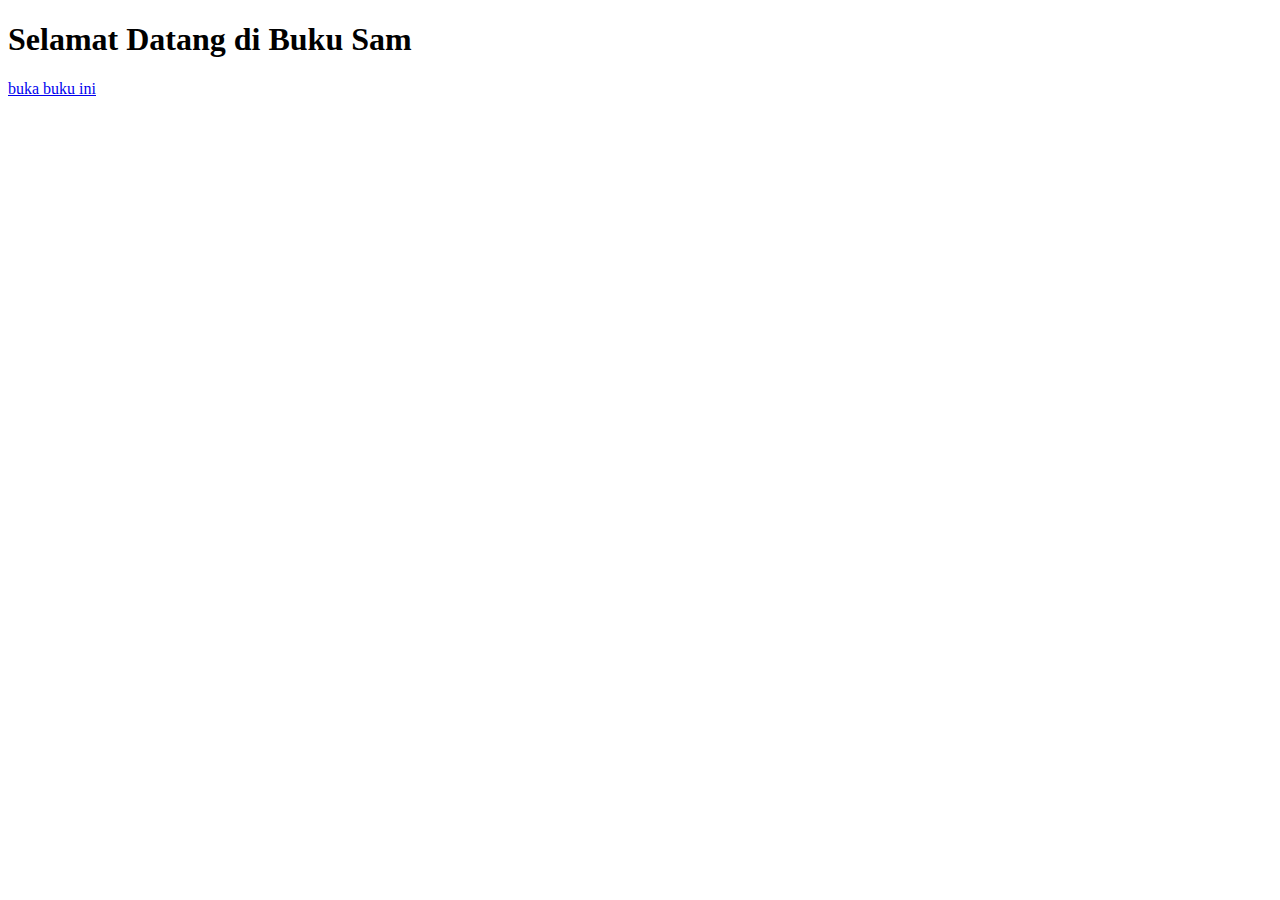
<file: index.html>
<!DOCTYPE html>
<html>
<head>
    <meta charset="UTF-8">
    <title>Buku Digital Sam</title>
</head>
<body>
    <h1>Selamat Datang di Buku Sam</h1>
    <a href="halaman1.html">buka buku ini </a>
</body>
</html>
</file>
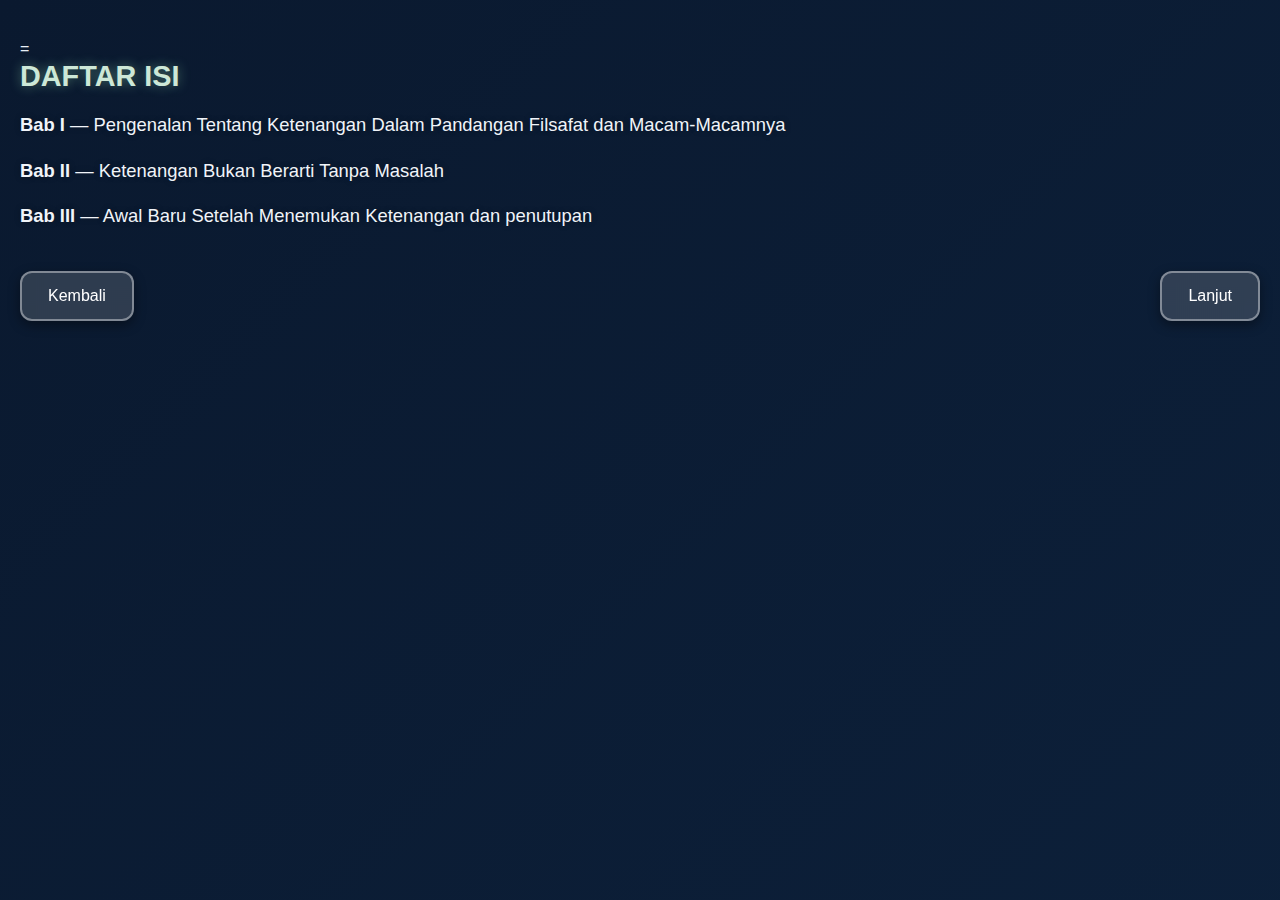
<file: daftar_isi.html>
=<!DOCTYPE html>
<html lang="en">
<head>
    <meta charset="UTF-8">
    <meta name="viewport" content="width=device-width, initial-scale=1.0">
    <title>Daftar Isi</title>
    <link rel="stylesheet" href="halaman3.css">
    <script src="halaman3.js" defer></script>
</head>
<body>

<div class="judul">
    <h1>DAFTAR ISI</h1>
</div>

<div class="daftar-isi">

    <p><strong>Bab I</strong> — Pengenalan Tentang Ketenangan Dalam Pandangan Filsafat dan Macam-Macamnya</p>

    <p><strong>Bab II</strong> — Ketenangan Bukan Berarti Tanpa Masalah</p>

    <p><strong>Bab III</strong> — Awal Baru Setelah Menemukan Ketenangan dan penutupan</p>
</div>

<div class="button-container">
    <button onclick="window.location.href='halaman1.html'">Kembali</button>
    <button onclick="window.location.href='halaman2.html'">Lanjut</button>
</div>

</body>
</html>
</file>
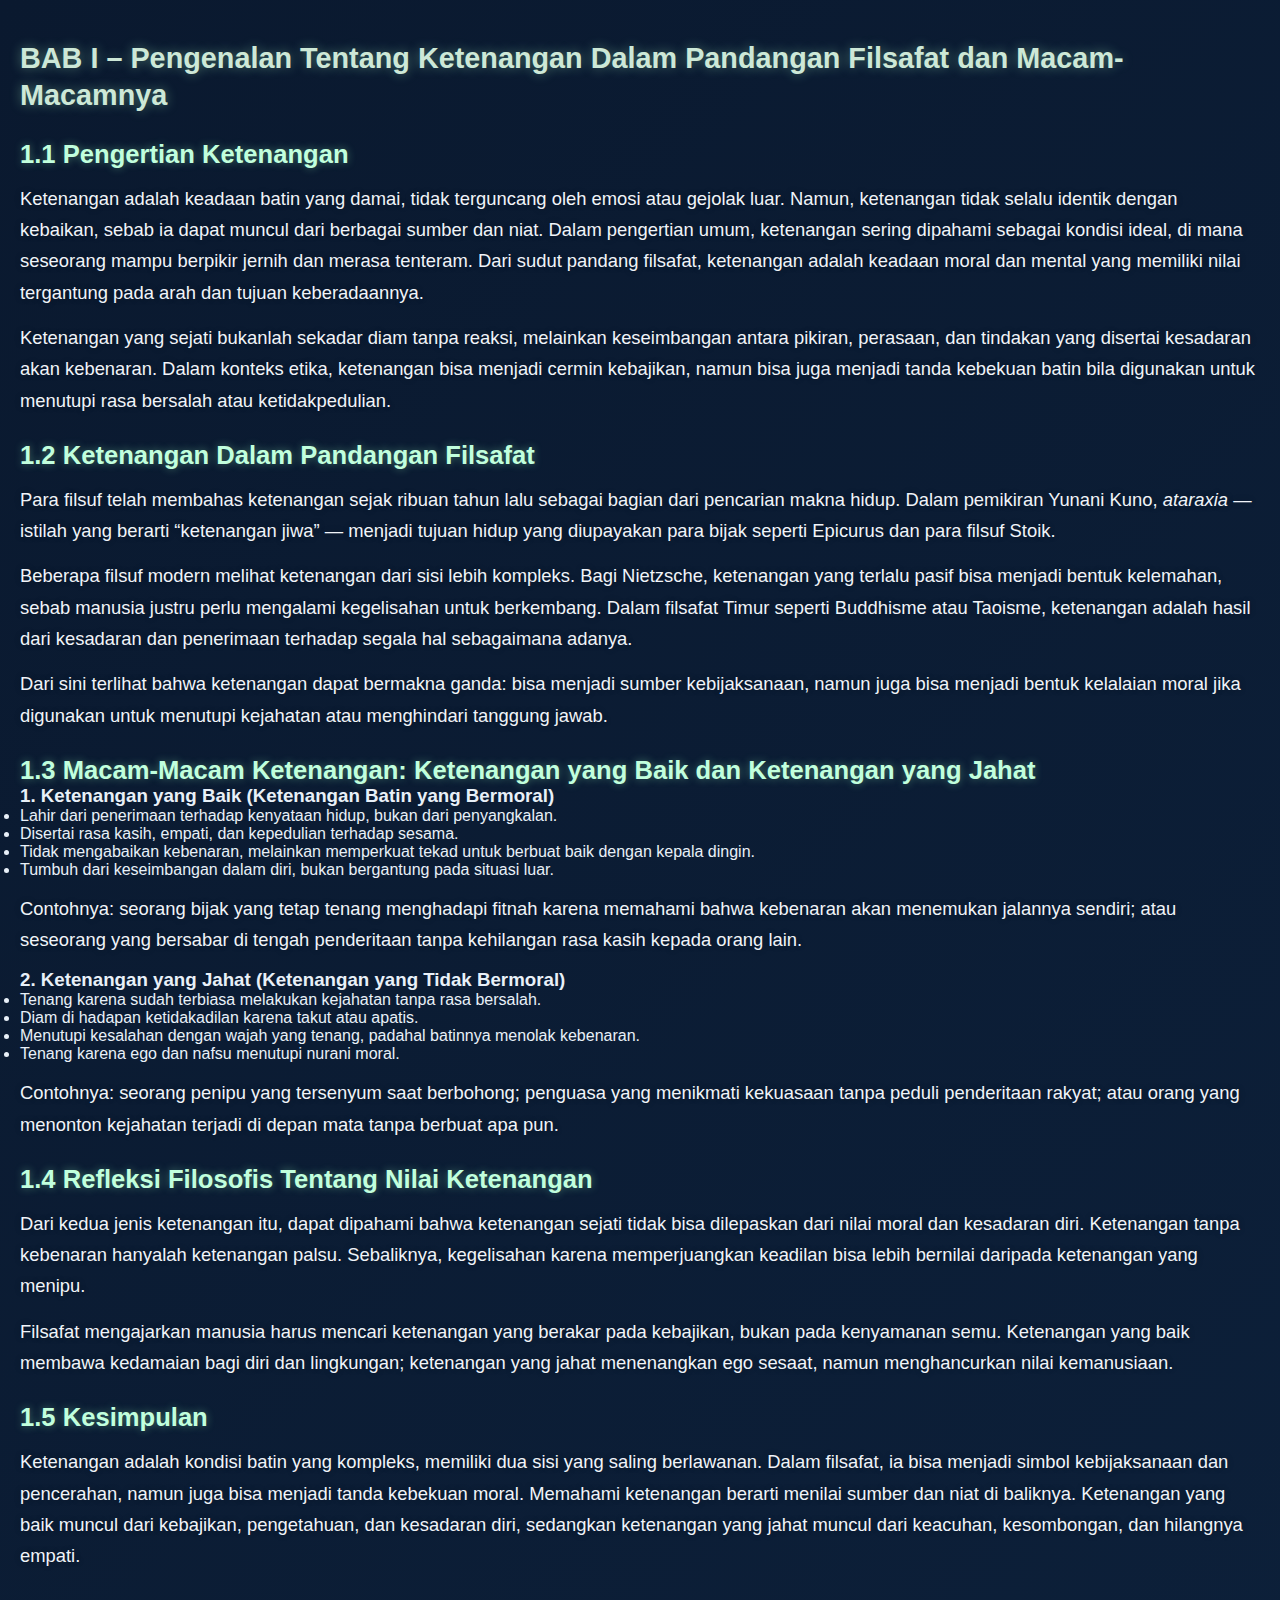
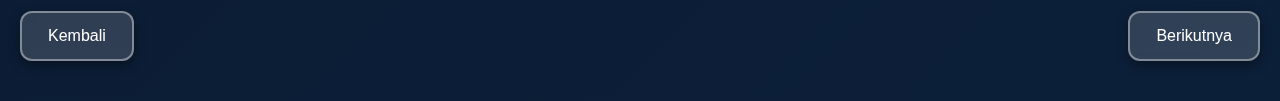
<file: halaman2.html>
<!DOCTYPE html>
<html lang="id">
<head>
    <meta charset="UTF-8">
    <meta name="viewport" content="width=device-width, initial-scale=1.0">
    <title>BAB 1: Pengenalan Ketenangan</title>
    <link rel="stylesheet" href="halaman3.css">
    <script src="halaman3.js" defer></script>
</head>

<body>
<div class="judul">
    <h1>BAB I – Pengenalan Tentang Ketenangan Dalam Pandangan Filsafat dan Macam-Macamnya</h1>
</div>

    <h2>1.1 Pengertian Ketenangan</h2>
    <p>
        Ketenangan adalah keadaan batin yang damai, tidak terguncang oleh emosi atau gejolak luar. Namun, ketenangan 
        tidak selalu identik dengan kebaikan, sebab ia dapat muncul dari berbagai sumber dan niat. Dalam pengertian 
        umum, ketenangan sering dipahami sebagai kondisi ideal, di mana seseorang mampu berpikir jernih dan merasa 
        tenteram. Dari sudut pandang filsafat, ketenangan adalah keadaan moral dan mental yang memiliki nilai tergantung 
        pada arah dan tujuan keberadaannya.
    </p>
    <p>
        Ketenangan yang sejati bukanlah sekadar diam tanpa reaksi, melainkan keseimbangan antara pikiran, perasaan, 
        dan tindakan yang disertai kesadaran akan kebenaran. Dalam konteks etika, ketenangan bisa menjadi cermin 
        kebajikan, namun bisa juga menjadi tanda kebekuan batin bila digunakan untuk menutupi rasa bersalah atau 
        ketidakpedulian.
    </p>

    <h2>1.2 Ketenangan Dalam Pandangan Filsafat</h2>
    <p>
        Para filsuf telah membahas ketenangan sejak ribuan tahun lalu sebagai bagian dari pencarian makna hidup. 
        Dalam pemikiran Yunani Kuno, <em>ataraxia</em> — istilah yang berarti “ketenangan jiwa” — menjadi tujuan 
        hidup yang diupayakan para bijak seperti Epicurus dan para filsuf Stoik.
    </p>
    <p>
        Beberapa filsuf modern melihat ketenangan dari sisi lebih kompleks. Bagi Nietzsche, ketenangan yang terlalu 
        pasif bisa menjadi bentuk kelemahan, sebab manusia justru perlu mengalami kegelisahan untuk berkembang. 
        Dalam filsafat Timur seperti Buddhisme atau Taoisme, ketenangan adalah hasil dari kesadaran dan penerimaan 
        terhadap segala hal sebagaimana adanya.
    </p>
    <p>
        Dari sini terlihat bahwa ketenangan dapat bermakna ganda: bisa menjadi sumber kebijaksanaan, namun juga 
        bisa menjadi bentuk kelalaian moral jika digunakan untuk menutupi kejahatan atau menghindari tanggung jawab.
    </p>

    <h2>1.3 Macam-Macam Ketenangan: Ketenangan yang Baik dan Ketenangan yang Jahat</h2>

    <h3>1. Ketenangan yang Baik (Ketenangan Batin yang Bermoral)</h3>
    <ul>
        <li>Lahir dari penerimaan terhadap kenyataan hidup, bukan dari penyangkalan.</li>
        <li>Disertai rasa kasih, empati, dan kepedulian terhadap sesama.</li>
        <li>Tidak mengabaikan kebenaran, melainkan memperkuat tekad untuk berbuat baik dengan kepala dingin.</li>
        <li>Tumbuh dari keseimbangan dalam diri, bukan bergantung pada situasi luar.</li>
    </ul>
    <p>
        Contohnya: seorang bijak yang tetap tenang menghadapi fitnah karena memahami bahwa kebenaran akan menemukan jalannya sendiri; 
        atau seseorang yang bersabar di tengah penderitaan tanpa kehilangan rasa kasih kepada orang lain.
    </p>

    <h3>2. Ketenangan yang Jahat (Ketenangan yang Tidak Bermoral)</h3>
    <ul>
        <li>Tenang karena sudah terbiasa melakukan kejahatan tanpa rasa bersalah.</li>
        <li>Diam di hadapan ketidakadilan karena takut atau apatis.</li>
        <li>Menutupi kesalahan dengan wajah yang tenang, padahal batinnya menolak kebenaran.</li>
        <li>Tenang karena ego dan nafsu menutupi nurani moral.</li>
    </ul>
    <p>
        Contohnya: seorang penipu yang tersenyum saat berbohong; penguasa yang menikmati kekuasaan tanpa peduli penderitaan rakyat; 
        atau orang yang menonton kejahatan terjadi di depan mata tanpa berbuat apa pun.
    </p>

    <h2>1.4 Refleksi Filosofis Tentang Nilai Ketenangan</h2>
    <p>
        Dari kedua jenis ketenangan itu, dapat dipahami bahwa ketenangan sejati tidak bisa dilepaskan dari nilai moral dan kesadaran diri. 
        Ketenangan tanpa kebenaran hanyalah ketenangan palsu. Sebaliknya, kegelisahan karena memperjuangkan keadilan bisa lebih bernilai 
        daripada ketenangan yang menipu.
    </p>
    <p>
        Filsafat mengajarkan manusia harus mencari ketenangan yang berakar pada kebajikan, bukan pada kenyamanan semu. 
        Ketenangan yang baik membawa kedamaian bagi diri dan lingkungan; ketenangan yang jahat menenangkan ego sesaat, namun 
        menghancurkan nilai kemanusiaan.
    </p>

    <h2>1.5 Kesimpulan</h2>
    <p>
        Ketenangan adalah kondisi batin yang kompleks, memiliki dua sisi yang saling berlawanan. Dalam filsafat, ia bisa menjadi simbol 
        kebijaksanaan dan pencerahan, namun juga bisa menjadi tanda kebekuan moral. Memahami ketenangan berarti menilai sumber 
        dan niat di baliknya. Ketenangan yang baik muncul dari kebajikan, pengetahuan, dan kesadaran diri, sedangkan ketenangan 
        yang jahat muncul dari keacuhan, kesombongan, dan hilangnya empati.
    </p>

<div class="button-container">
    <button onclick="window.location.href='halaman1.html'">Kembali</button>
    <button onclick="window.location.href='halaman3.html'">Berikutnya</button>
</div>


</body>
</html>
</file>
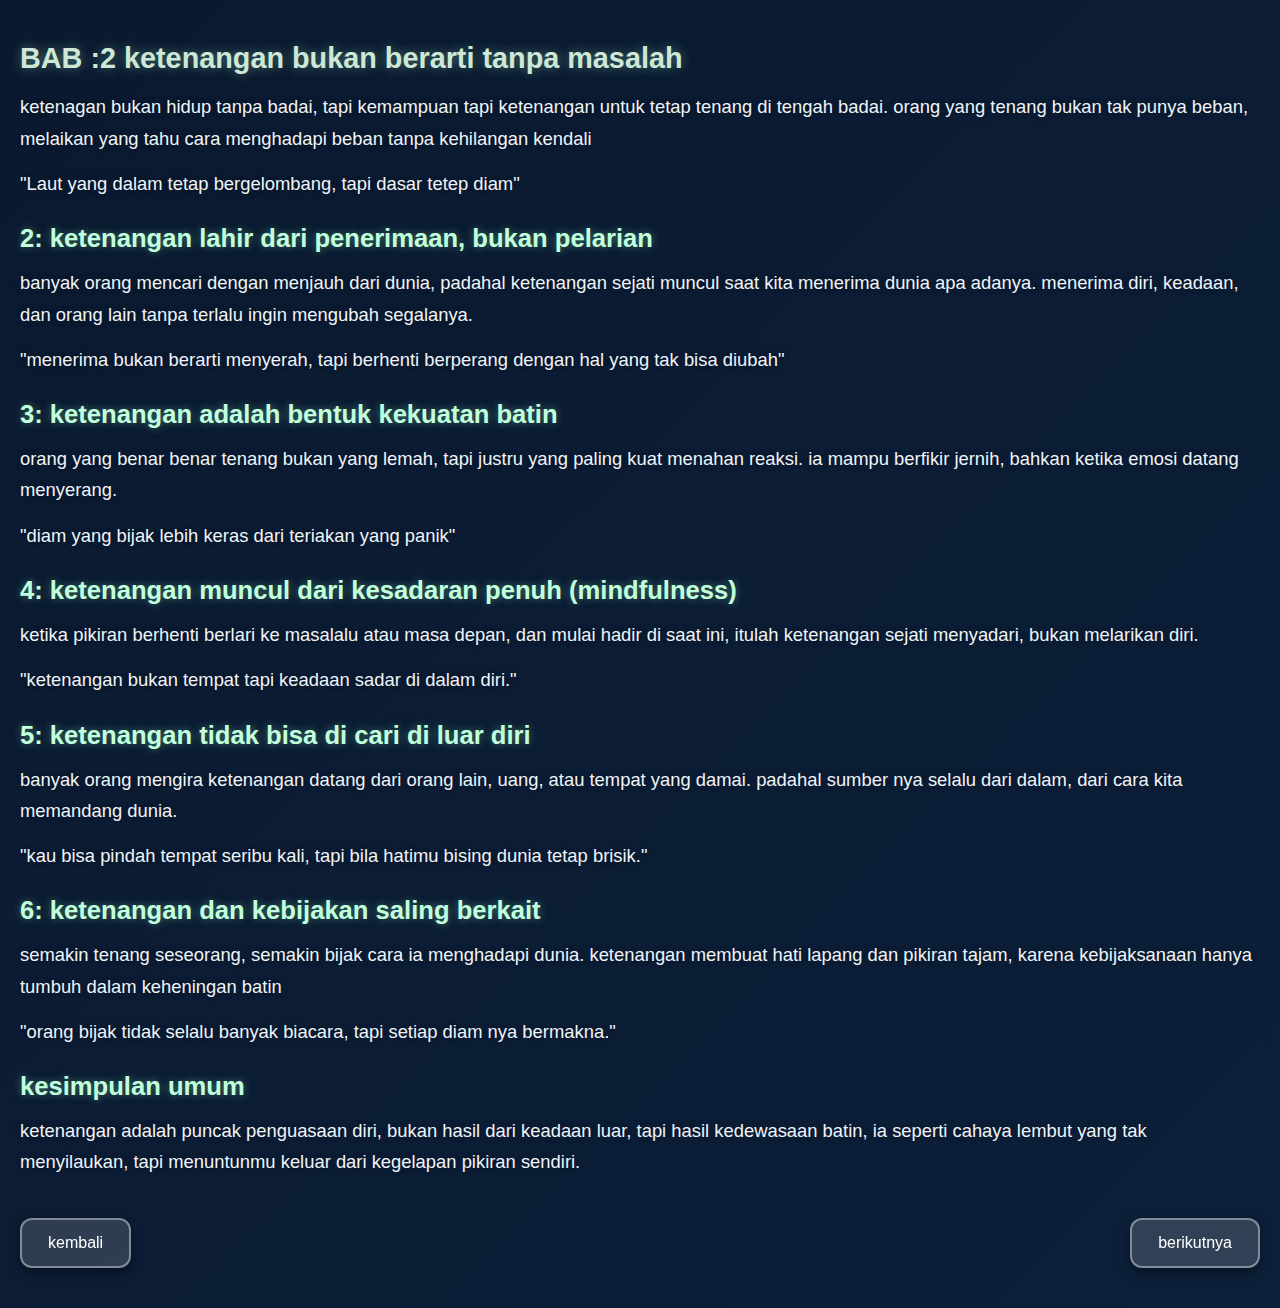
<file: halaman3.html>
<!DOCTYPE html>
<html lang="en">
<head>
    <meta charset="UTF-8">
    <meta name="viewport" content="width=device-width, initial-scale=1.0">
    <title>BAB:2 arti ketenangan yang sesungguh nya  </title>
    <link rel="stylesheet" href="halaman3.css">
    <script src="halaman3.js" defer></script>
</head>
<body>
<div class="judul">
    <h1>BAB :2 ketenangan bukan berarti tanpa masalah</h1>
</div>
<p>
    ketenagan bukan hidup tanpa badai, tapi kemampuan tapi ketenangan untuk tetap tenang di tengah badai.
    orang yang tenang bukan tak punya beban, melaikan yang tahu cara menghadapi beban tanpa kehilangan kendali 
</p>
<p>
    "Laut yang dalam tetap bergelombang, tapi dasar tetep diam"
</p>

<h2>
2: ketenangan lahir dari penerimaan, bukan pelarian 
</h2>
<p>
    banyak orang mencari dengan menjauh dari dunia, padahal 
    ketenangan sejati muncul saat kita menerima dunia apa adanya.
    menerima diri, keadaan, dan orang lain tanpa terlalu ingin mengubah segalanya.
</p>
<p>
    "menerima bukan berarti menyerah, tapi berhenti berperang dengan hal yang tak bisa diubah"
</p>
<h2>
3: ketenangan adalah bentuk kekuatan batin 
</h2>
<p>
    orang yang benar benar tenang bukan yang lemah, tapi justru yang paling kuat menahan reaksi.
    ia mampu berfikir jernih, bahkan ketika emosi datang menyerang.
</p>
<p>
    "diam yang bijak lebih keras dari teriakan yang panik"
</p>
<h2>
4: ketenangan muncul dari kesadaran penuh (mindfulness)
</h2>
<p>
    ketika pikiran berhenti berlari ke masalalu atau masa depan, dan mulai hadir di saat ini,
    itulah ketenangan sejati menyadari, bukan melarikan diri.
</p>
<p>
"ketenangan  bukan tempat tapi keadaan sadar di dalam diri."
</p>
<h2>
5: ketenangan tidak bisa di cari di luar diri 
</h2>
<p>
banyak orang mengira ketenangan datang dari orang lain, uang, atau tempat yang damai.
padahal sumber nya selalu dari dalam, dari cara kita memandang dunia.
</p>
<p>
"kau bisa pindah tempat seribu kali, tapi bila hatimu bising dunia tetap brisik."
</p>
<h2>
6: ketenangan dan kebijakan saling berkait 
</h2>
<p>
semakin tenang seseorang, semakin bijak cara ia menghadapi dunia.
ketenangan membuat hati lapang dan pikiran tajam, karena kebijaksanaan hanya tumbuh dalam keheningan batin 
</p>
<p>
"orang bijak tidak selalu banyak biacara, tapi setiap diam nya bermakna."
</p>
<h2>
kesimpulan umum 
</h2>
<p>
ketenangan adalah puncak penguasaan diri, bukan hasil dari keadaan luar, tapi hasil kedewasaan batin,
ia seperti cahaya lembut yang tak menyilaukan, tapi menuntunmu keluar dari kegelapan pikiran sendiri.
</p>
<div class="button-container">
<button onclick="window.location.href='halaman2.html'">kembali  </button>
<button onclick="window.location.href='halaman4.html'">berikutnya  </button>
</div>
</body>
</html>
</file>
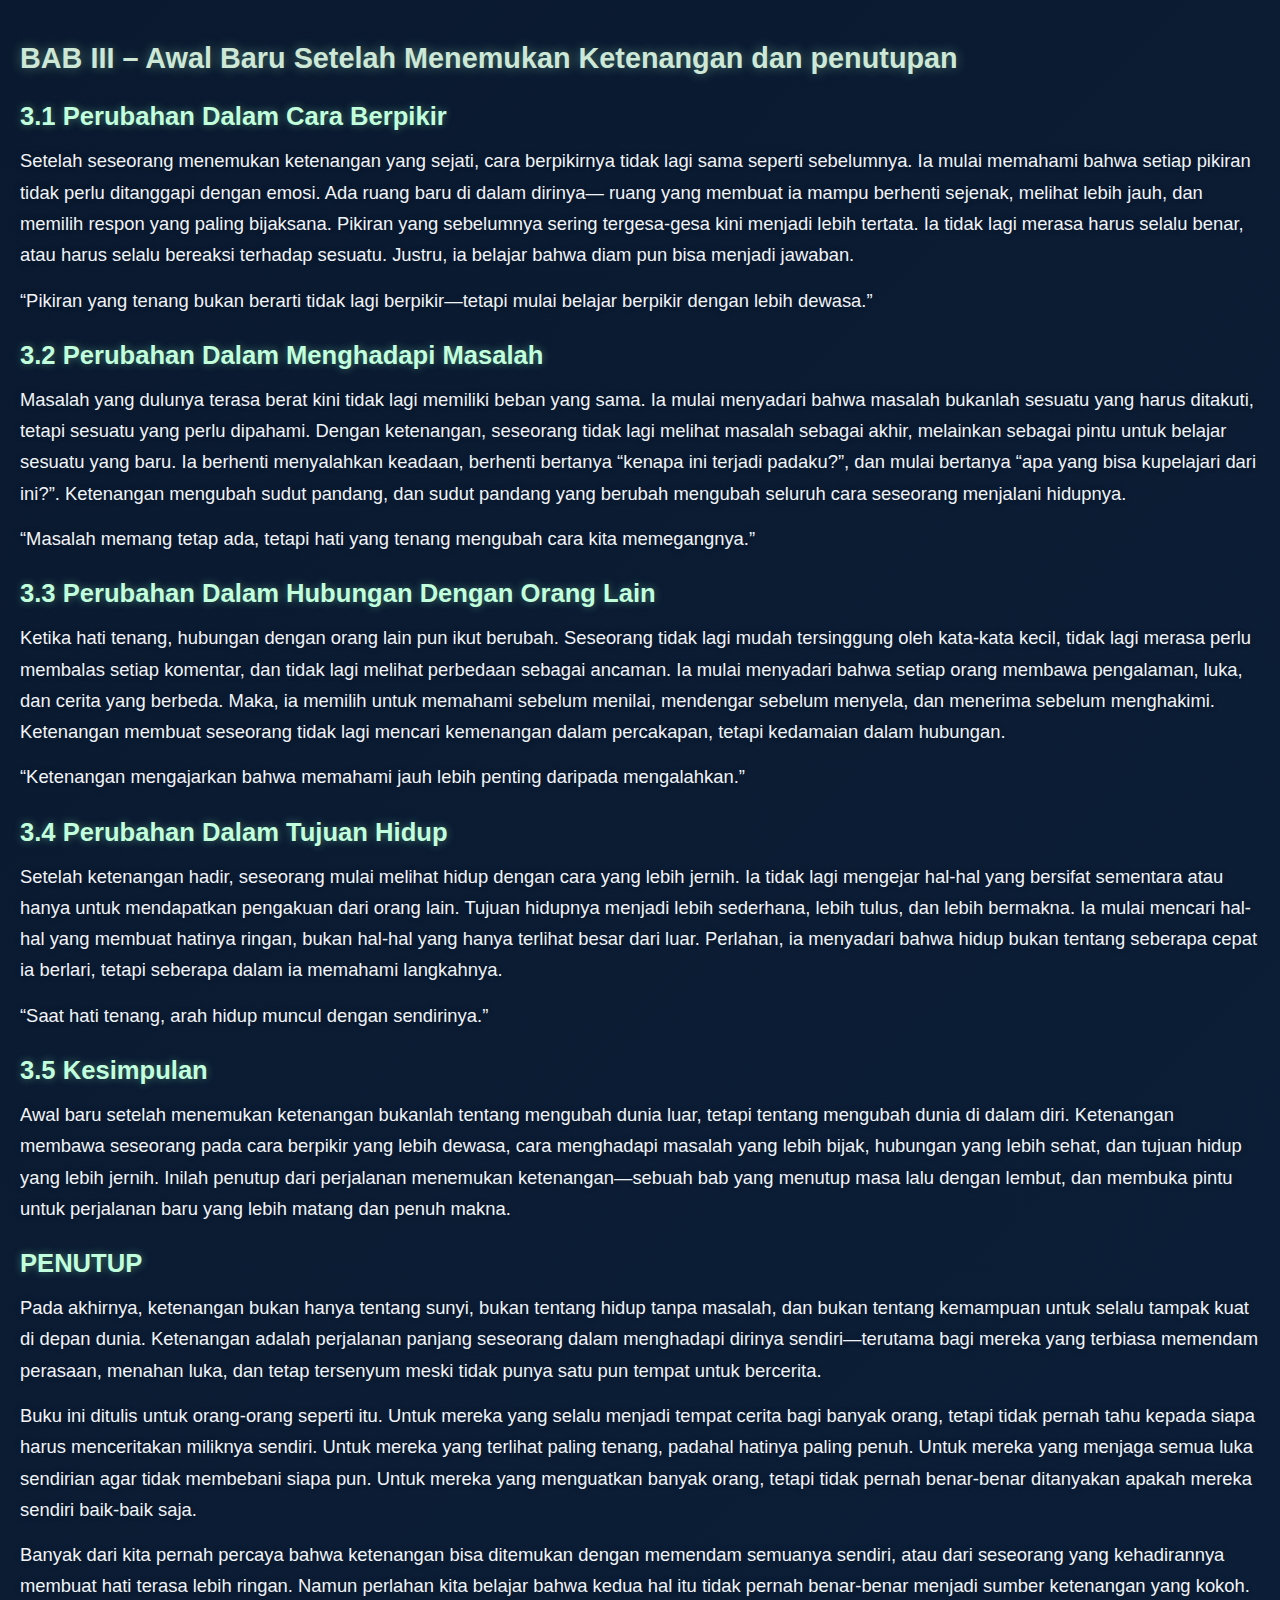
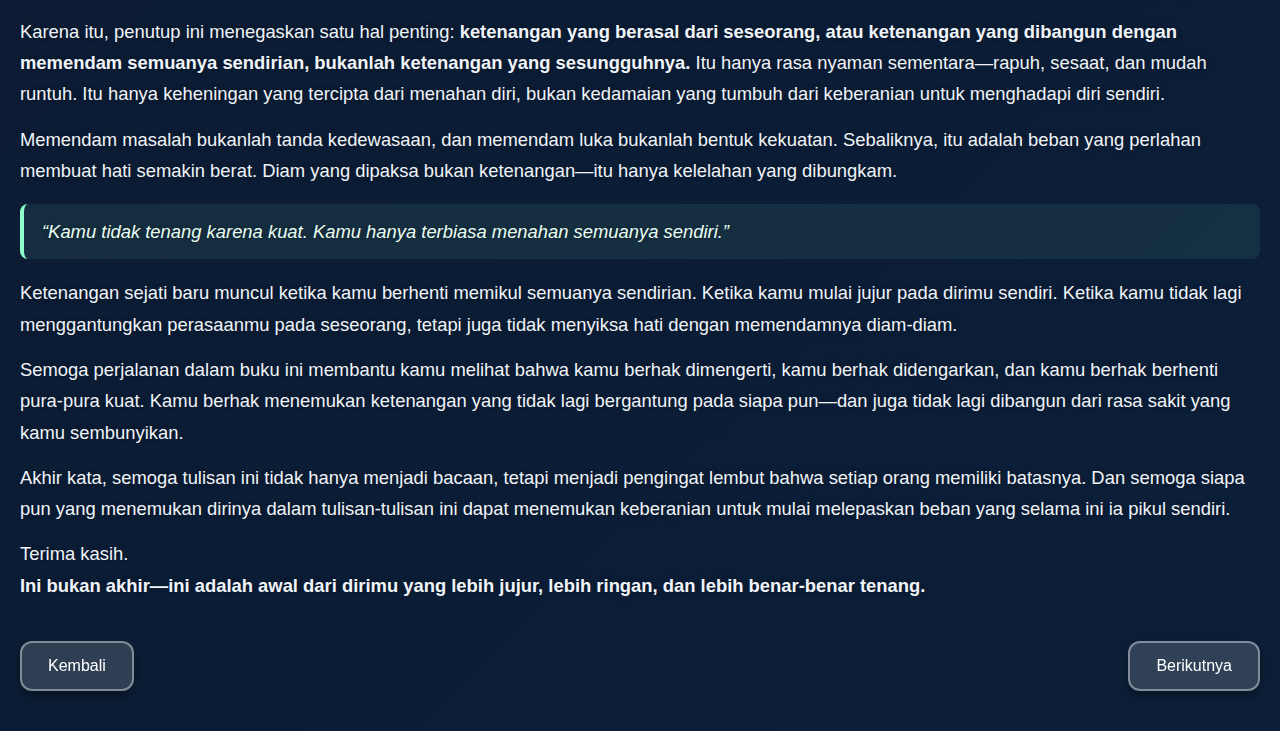
<file: halaman4.html>
<!DOCTYPE html>
<html lang="id">
<head>
    <meta charset="UTF-8">
    <meta name="viewport" content="width=device-width, initial-scale=1.0">
    <title>BAB 3: Awal Baru Setelah Menemukan Ketenangan</title>
    <link rel="stylesheet" href="halaman3.css">
    <script src="halaman3.js" defer></script>
</head>

<body>
<div class="judul">
    <h1>BAB III – Awal Baru Setelah Menemukan Ketenangan dan penutupan </h1>
</div>

<h2>3.1 Perubahan Dalam Cara Berpikir</h2>
<p>
    Setelah seseorang menemukan ketenangan yang sejati, cara berpikirnya tidak lagi sama seperti sebelumnya. 
    Ia mulai memahami bahwa setiap pikiran tidak perlu ditanggapi dengan emosi. Ada ruang baru di dalam dirinya—
    ruang yang membuat ia mampu berhenti sejenak, melihat lebih jauh, dan memilih respon yang paling bijaksana. 
    Pikiran yang sebelumnya sering tergesa-gesa kini menjadi lebih tertata. Ia tidak lagi merasa harus selalu benar,
    atau harus selalu bereaksi terhadap sesuatu. Justru, ia belajar bahwa diam pun bisa menjadi jawaban.
</p>
<p>
    “Pikiran yang tenang bukan berarti tidak lagi berpikir—tetapi mulai belajar berpikir dengan lebih dewasa.”
</p>

<h2>3.2 Perubahan Dalam Menghadapi Masalah</h2>
<p>
    Masalah yang dulunya terasa berat kini tidak lagi memiliki beban yang sama. Ia mulai menyadari bahwa masalah 
    bukanlah sesuatu yang harus ditakuti, tetapi sesuatu yang perlu dipahami. Dengan ketenangan, seseorang tidak 
    lagi melihat masalah sebagai akhir, melainkan sebagai pintu untuk belajar sesuatu yang baru. Ia berhenti 
    menyalahkan keadaan, berhenti bertanya “kenapa ini terjadi padaku?”, dan mulai bertanya “apa yang bisa kupelajari 
    dari ini?”. Ketenangan mengubah sudut pandang, dan sudut pandang yang berubah mengubah seluruh cara seseorang 
    menjalani hidupnya.
</p>
<p>
    “Masalah memang tetap ada, tetapi hati yang tenang mengubah cara kita memegangnya.”
</p>

<h2>3.3 Perubahan Dalam Hubungan Dengan Orang Lain</h2>
<p>
    Ketika hati tenang, hubungan dengan orang lain pun ikut berubah. Seseorang tidak lagi mudah tersinggung oleh 
    kata-kata kecil, tidak lagi merasa perlu membalas setiap komentar, dan tidak lagi melihat perbedaan sebagai 
    ancaman. Ia mulai menyadari bahwa setiap orang membawa pengalaman, luka, dan cerita yang berbeda. Maka, ia 
    memilih untuk memahami sebelum menilai, mendengar sebelum menyela, dan menerima sebelum menghakimi. Ketenangan 
    membuat seseorang tidak lagi mencari kemenangan dalam percakapan, tetapi kedamaian dalam hubungan.
</p>
<p>
    “Ketenangan mengajarkan bahwa memahami jauh lebih penting daripada mengalahkan.”
</p>

<h2>3.4 Perubahan Dalam Tujuan Hidup</h2>
<p>
    Setelah ketenangan hadir, seseorang mulai melihat hidup dengan cara yang lebih jernih. Ia tidak lagi mengejar 
    hal-hal yang bersifat sementara atau hanya untuk mendapatkan pengakuan dari orang lain. Tujuan hidupnya menjadi 
    lebih sederhana, lebih tulus, dan lebih bermakna. Ia mulai mencari hal-hal yang membuat hatinya ringan, bukan 
    hal-hal yang hanya terlihat besar dari luar. Perlahan, ia menyadari bahwa hidup bukan tentang seberapa cepat ia 
    berlari, tetapi seberapa dalam ia memahami langkahnya.
</p>
<p>
    “Saat hati tenang, arah hidup muncul dengan sendirinya.”
</p>

<h2>3.5 Kesimpulan</h2>
<p>
    Awal baru setelah menemukan ketenangan bukanlah tentang mengubah dunia luar, tetapi tentang mengubah dunia di 
    dalam diri. Ketenangan membawa seseorang pada cara berpikir yang lebih dewasa, cara menghadapi masalah yang lebih 
    bijak, hubungan yang lebih sehat, dan tujuan hidup yang lebih jernih. Inilah penutup dari perjalanan menemukan 
    ketenangan—sebuah bab yang menutup masa lalu dengan lembut, dan membuka pintu untuk perjalanan baru yang lebih 
    matang dan penuh makna.
</p>
<h2>PENUTUP</h2>

<p>
    Pada akhirnya, ketenangan bukan hanya tentang sunyi, bukan tentang hidup tanpa masalah, 
    dan bukan tentang kemampuan untuk selalu tampak kuat di depan dunia. 
    Ketenangan adalah perjalanan panjang seseorang dalam menghadapi dirinya sendiri—terutama bagi mereka 
    yang terbiasa memendam perasaan, menahan luka, dan tetap tersenyum meski tidak punya satu pun tempat 
    untuk bercerita.
</p>

<p>
    Buku ini ditulis untuk orang-orang seperti itu.  
    Untuk mereka yang selalu menjadi tempat cerita bagi banyak orang, tetapi tidak pernah tahu kepada siapa 
    harus menceritakan miliknya sendiri.  
    Untuk mereka yang terlihat paling tenang, padahal hatinya paling penuh.  
    Untuk mereka yang menjaga semua luka sendirian agar tidak membebani siapa pun.  
    Untuk mereka yang menguatkan banyak orang, tetapi tidak pernah benar-benar ditanyakan apakah mereka sendiri 
    baik-baik saja.
</p>

<p>
    Banyak dari kita pernah percaya bahwa ketenangan bisa ditemukan dengan memendam semuanya sendiri, 
    atau dari seseorang yang kehadirannya membuat hati terasa lebih ringan.  
    Namun perlahan kita belajar bahwa kedua hal itu tidak pernah benar-benar menjadi sumber ketenangan yang kokoh.
</p>

<p>
    Karena itu, penutup ini menegaskan satu hal penting:  
    <strong>ketenangan yang berasal dari seseorang, atau ketenangan yang dibangun dengan memendam semuanya sendirian, bukanlah ketenangan yang sesungguhnya.</strong>  
    Itu hanya rasa nyaman sementara—rapuh, sesaat, dan mudah runtuh.  
    Itu hanya keheningan yang tercipta dari menahan diri, bukan kedamaian yang tumbuh dari keberanian untuk menghadapi diri sendiri.
</p>

<p>
    Memendam masalah bukanlah tanda kedewasaan, dan memendam luka bukanlah bentuk kekuatan.  
    Sebaliknya, itu adalah beban yang perlahan membuat hati semakin berat.  
    Diam yang dipaksa bukan ketenangan—itu hanya kelelahan yang dibungkam.
</p>

<p class="quote">
    “Kamu tidak tenang karena kuat.  
    Kamu hanya terbiasa menahan semuanya sendiri.”
</p>

<p>
    Ketenangan sejati baru muncul ketika kamu berhenti memikul semuanya sendirian.  
    Ketika kamu mulai jujur pada dirimu sendiri.  
    Ketika kamu tidak lagi menggantungkan perasaanmu pada seseorang, tetapi juga tidak menyiksa hati dengan 
    memendamnya diam-diam.
</p>

<p>
    Semoga perjalanan dalam buku ini membantu kamu melihat bahwa kamu berhak dimengerti, kamu berhak didengarkan, 
    dan kamu berhak berhenti pura-pura kuat.  
    Kamu berhak menemukan ketenangan yang tidak lagi bergantung pada siapa pun—dan juga tidak lagi dibangun 
    dari rasa sakit yang kamu sembunyikan.
</p>

<p>
    Akhir kata, semoga tulisan ini tidak hanya menjadi bacaan, tetapi menjadi pengingat lembut bahwa setiap orang 
    memiliki batasnya.  
    Dan semoga siapa pun yang menemukan dirinya dalam tulisan-tulisan ini dapat menemukan keberanian untuk mulai 
    melepaskan beban yang selama ini ia pikul sendiri.
</p>

<p>
    Terima kasih. <br>
    <strong>Ini bukan akhir—ini adalah awal dari dirimu yang lebih jujur, lebih ringan, dan lebih benar-benar tenang.</strong>
</p>



<div class="button-container">
    <button onclick="window.location.href='halaman3.html'">Kembali</button>
    <button onclick="window.location.href='halaman5.html'">Berikutnya</button>
</div>

</body>
</html>
</file>
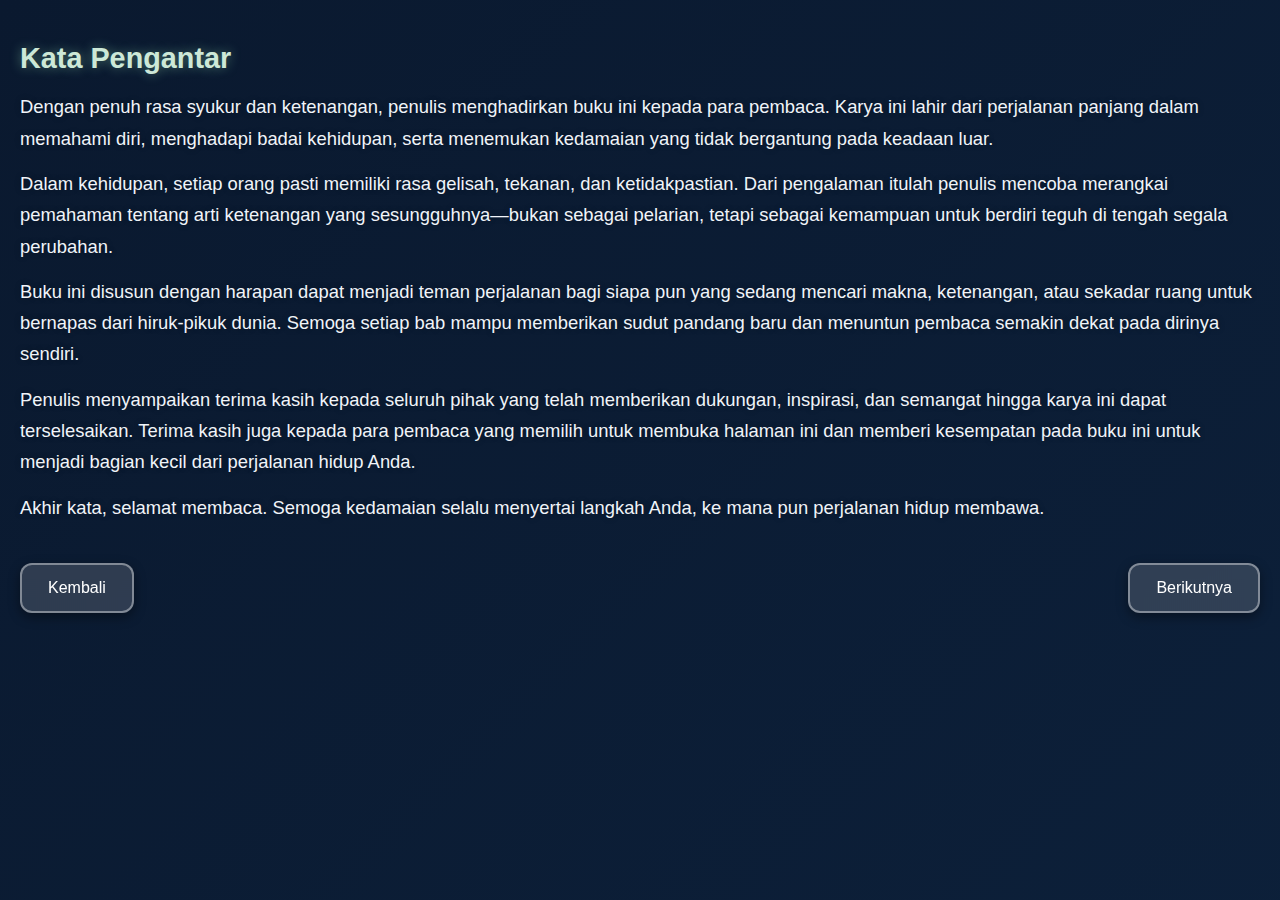
<file: kata_pengantar.html>
<!DOCTYPE html>
<html lang="en">
<head>
    <meta charset="UTF-8">
    <meta name="viewport" content="width=device-width, initial-scale=1.0">
    <title>Document</title>
    <link rel="stylesheet" href="halaman3.css">
    <script src="halaman3.js" defer></script>
</head>
<body>
<div class="judul">
    <h1>Kata Pengantar</h1>
</div>

<p>
    Dengan penuh rasa syukur dan ketenangan, penulis menghadirkan buku ini kepada para pembaca.
    Karya ini lahir dari perjalanan panjang dalam memahami diri, menghadapi badai kehidupan, 
    serta menemukan kedamaian yang tidak bergantung pada keadaan luar.
</p>

<p>
    Dalam kehidupan, setiap orang pasti memiliki rasa gelisah, tekanan, dan ketidakpastian.
    Dari pengalaman itulah penulis mencoba merangkai pemahaman tentang arti ketenangan
    yang sesungguhnya—bukan sebagai pelarian, tetapi sebagai kemampuan untuk berdiri
    teguh di tengah segala perubahan.
</p>

<p>
    Buku ini disusun dengan harapan dapat menjadi teman perjalanan bagi siapa pun 
    yang sedang mencari makna, ketenangan, atau sekadar ruang untuk bernapas dari hiruk-pikuk dunia.
    Semoga setiap bab mampu memberikan sudut pandang baru dan menuntun pembaca
    semakin dekat pada dirinya sendiri.
</p>

<p>
    Penulis menyampaikan terima kasih kepada seluruh pihak yang telah memberikan 
    dukungan, inspirasi, dan semangat hingga karya ini dapat terselesaikan.
    Terima kasih juga kepada para pembaca yang memilih untuk membuka halaman ini 
    dan memberi kesempatan pada buku ini untuk menjadi bagian kecil dari perjalanan hidup Anda.
</p>

<p>
    Akhir kata, selamat membaca. Semoga kedamaian selalu menyertai langkah Anda,
    ke mana pun perjalanan hidup membawa.
</p>
<div class="button-container">
    <button onclick="window.location.href='halaman1.html'">Kembali</button>
    <button onclick="window.location.href='daftar_isi.html'">Berikutnya</button>
</div>


</body>
</html>
</file>
<file: halaman3.css>
/* RESET */
* {
  margin: 0;
  padding: 0;
  box-sizing: border-box;
  font-family: 'Segoe UI', Tahoma, Geneva, Verdana, sans-serif;
}

/* ===== BODY ===== */
body {
  min-height: 100vh;
  padding: 40px 20px;
  background: linear-gradient(135deg, #0a192f, #112d4e, #1e3a5f);
  background-size: 600% 600%;
  animation: gradientMove 18s ease infinite;
  color: #e8f0f8;
  position: relative;
  overflow-x: hidden;
}

@keyframes gradientMove {
  0% { background-position: 0% 50%; }
  50% { background-position: 100% 50%; }
  100% { background-position: 0% 50%; }
}

/* ===== HEADING ===== */
h1 {
  font-size: 2.3rem;
  margin: 25px 0;
  text-align: center;
  color: #cde8d7; /* hijau soft */
  text-shadow: 0 0 12px rgba(173, 255, 200, 0.4);
}

h2 {
  margin-top: 25px;
  font-size: 1.6rem;
  color: #c1ffdd;
  text-shadow: 0 0 8px rgba(150, 255, 190, 0.4);
}

/* ===== PARAGRAF ===== */
p {
  font-size: 1.15rem;
  margin: 14px 0;
  line-height: 1.7;
  color: #f0f4f9;
  text-shadow: 0 0 6px rgba(0,0,0,0.3);
  text-align: left;
}

/* ===== QUOTES SPECIAL ===== */
p.quote {
  margin: 18px 0;
  padding: 12px 18px;
  border-left: 4px solid #8fffc9;
  background: rgba(143, 255, 201, 0.08);
  border-radius: 8px;
  font-style: italic;
  color: #e9fff3;
  text-shadow: 0 0 4px rgba(0,0,0,0.3);
}

/* ===== BUTTONS ===== */
.button-container {
  margin-top: 40px;
  display: flex;
  justify-content: space-between;
}

button {
  background: rgba(255, 255, 255, 0.15);
  padding: 14px 26px;
  color: #ffffff;
  font-size: 1rem;
  border: 2px solid rgba(255,255,255,0.4);
  border-radius: 12px;
  cursor: pointer;
  backdrop-filter: blur(6px);
  transition: 0.3s ease;
  box-shadow: 0 4px 12px rgba(0,0,0,0.4);
}

button:hover {
  background: rgba(255,255,255,0.4);
  transform: scale(1.08);
}

/* ===== PARTICLES ===== */
.particle {
  position: absolute;
  border-radius: 50%;
  background: rgba(173, 216, 230, 0.75);
  box-shadow: 0 0 10px rgba(173, 216, 230, 0.6);
  pointer-events: none;
  animation: floatDown linear infinite;
}

@keyframes floatDown {
  0% {
    transform: translateY(-20px) scale(0.3);
    opacity: 0;
  }
  50% {
    opacity: 0.8;
  }
  100% {
    transform: translateY(110vh) scale(1.15);
    opacity: 0;
  }
}


/* ===== FIX JUDUL BIAR TIDAK TURUN JAUH ===== */

.judul {
  margin-top: 0 !important;
  padding-top: 0 !important;
}

.judul h1 {
  margin: 0 !important;
  padding: 0 !important;
  font-size: 1.8rem !important;
  line-height: 1.3;
  text-align: left !important;
  word-break: break-word;
}

/* Tampilan HP */
@media (max-width: 480px) {
  .judul h1 {
    font-size: 1.25rem !important;
    line-height: 1.25;
  }
}
</file>
